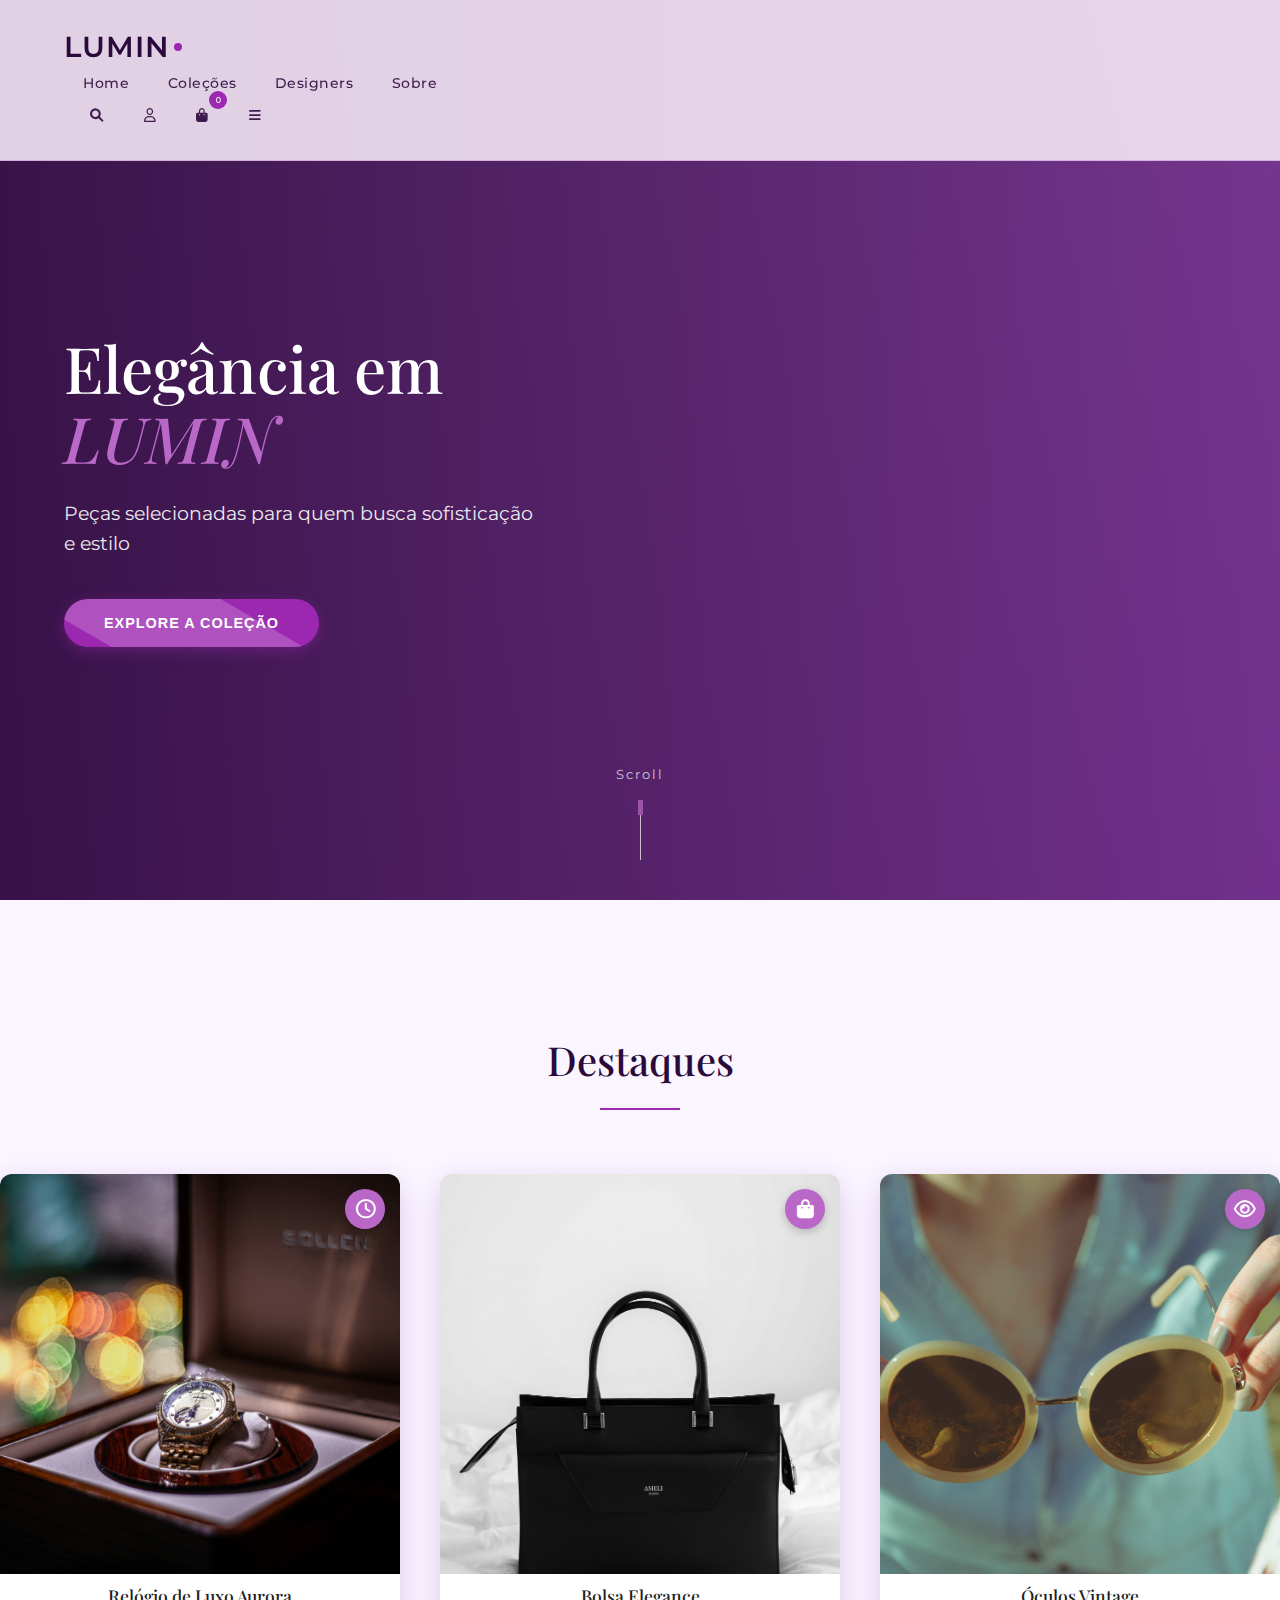
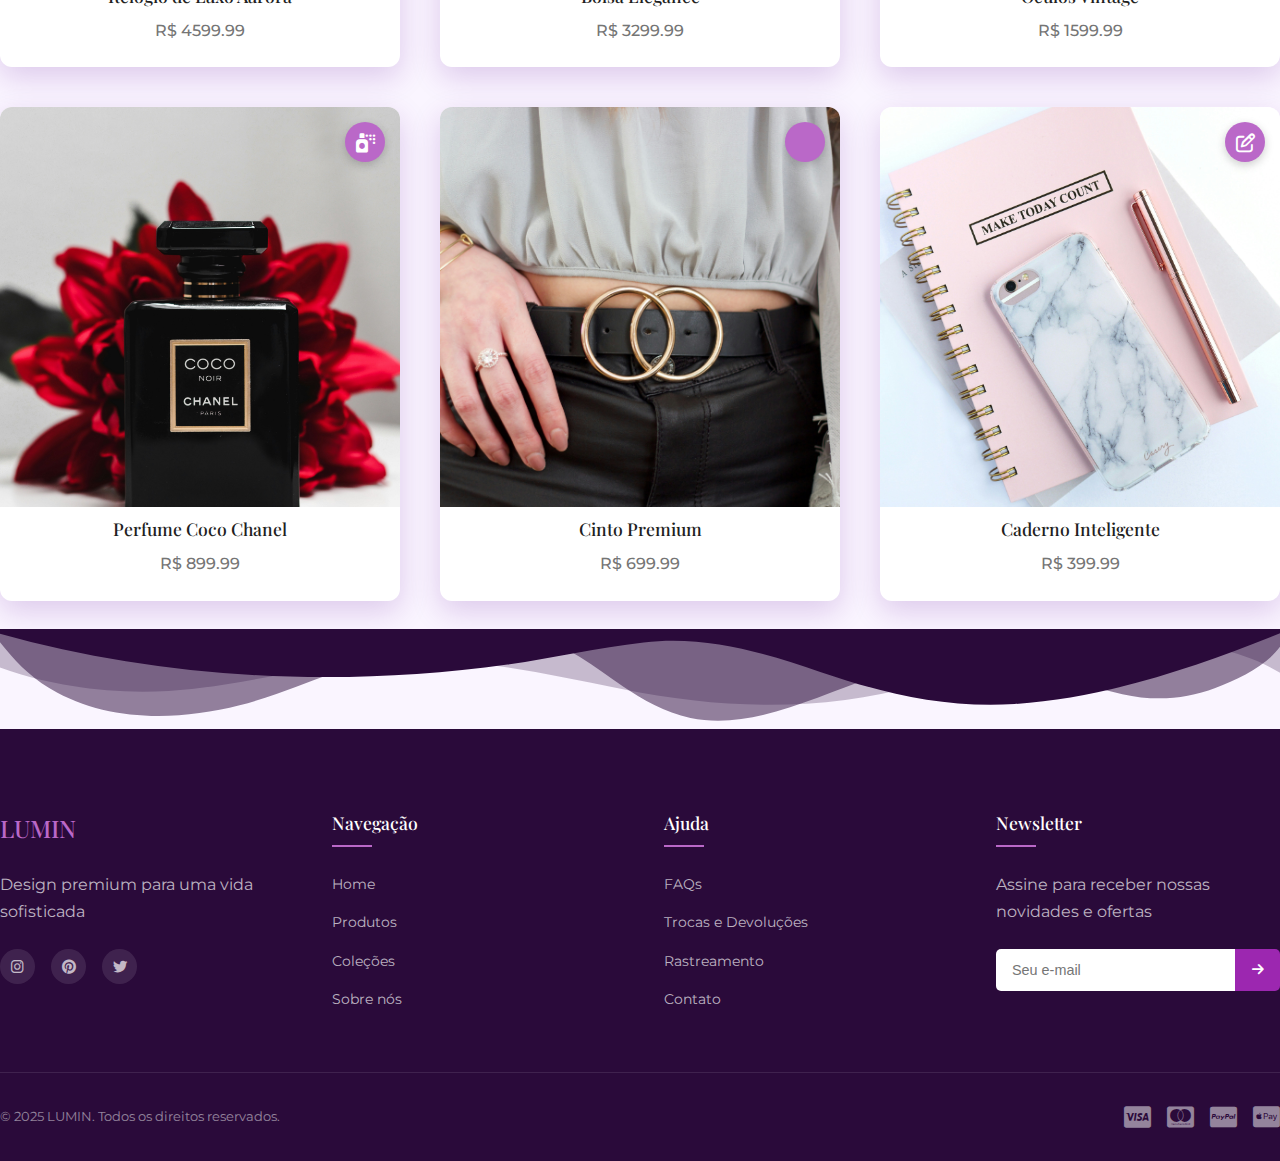
<file: index.html>
<!DOCTYPE html>
<html lang="pt-BR">
  <head>
    <meta charset="UTF-8" />
    <meta name="viewport" content="width=device-width, initial-scale=1.0" />
    <title>LUMIN | E-commerce Premium</title>
    <link
      rel="stylesheet"
      href="https://fonts.googleapis.com/css2?family=Montserrat:wght@300;400;500;600;700&family=Playfair+Display:wght@400;500;600&display=swap"
    />
    <link
      rel="stylesheet"
      href="https://cdnjs.cloudflare.com/ajax/libs/font-awesome/6.0.0-beta3/css/all.min.css"
    />
    <link rel="stylesheet" href="css/style.css" />
    <style>
      /* Pré-loader para evitar FOUC */
      body:not(.loaded) {
        overflow: hidden;
        height: 100vh;
      }
      .preloader {
        position: fixed;
        top: 0;
        left: 0;
        width: 100%;
        height: 100%;
        background: #2a0a3a;
        display: flex;
        justify-content: center;
        align-items: center;
        z-index: 9999;
        transition: opacity 0.5s ease;
      }
      .loader {
        width: 50px;
        height: 50px;
        border: 3px solid rgba(255, 255, 255, 0.1);
        border-radius: 50%;
        border-top-color: #ba68c8;
        animation: spin 1s ease-in-out infinite;
      }
      @keyframes spin {
        to {
          transform: rotate(360deg);
        }
      }
    </style>
  </head>
  <body>
    <div class="preloader">
      <div class="loader"></div>
    </div>

    <header class="glass-header">
      <div class="container">
        <div class="logo">
          <span>LUMIN</span>
          <div class="logo-dot"></div>
        </div>

        <nav class="main-nav">
          <ul>
            <li><a href="#" class="nav-link">Home</a></li>
            <li><a href="colecoes.html" class="nav-link">Coleções</a></li>
            <li><a href="#" class="nav-link">Designers</a></li>
            <li><a href="#" class="nav-link">Sobre</a></li>
          </ul>
        </nav>

        <div class="nav-icons">
          <button id="searchBtn" class="icon-btn">
            <i class="fas fa-search"></i>
          </button>
          <button id="loginBtn" class="icon-btn">
            <i class="far fa-user"></i>
          </button>
          <button id="cartBtn" class="icon-btn cart-icon">
            <i class="fas fa-shopping-bag"></i>
            <span id="cartCount" class="cart-badge">0</span>
          </button>
          <button id="menuBtn" class="icon-btn mobile-only">
            <i class="fas fa-bars"></i>
          </button>
        </div>
      </div>
    </header>

    <main>
      <section class="hero">
        <div class="hero-content">
          <h1>Elegância em <span>LUMIN</span></h1>
          <p>Peças selecionadas para quem busca sofisticação e estilo</p>
          <button class="cta-button">Explore a Coleção</button>
        </div>
        <div class="hero-scroll">
          <span>Scroll</span>
          <div class="scroll-line"></div>
        </div>
      </section>

      <section class="featured-products">
        <div class="section-header">
          <h2>Destaques</h2>
          <div class="section-line"></div>
        </div>
        <div class="products-grid">
          <!-- Produtos serão carregados via JavaScript -->
        </div>
      </section>
    </main>

    <!-- Modal de Login -->
    <div id="loginModal" class="modal">
      <div class="modal-content">
        <span class="close">&times;</span>
        <div class="modal-left">
          <h2>Bem-vindo de volta</h2>
          <p>
            Entre na sua conta para acessar seus favoritos e histórico de
            compras
          </p>
          <div class="social-login">
            <button class="social-btn google">
              <i class="fab fa-google"></i> Continuar com Google
            </button>
            <button class="social-btn apple">
              <i class="fab fa-apple"></i> Continuar com Apple
            </button>
          </div>
          <div class="divider">
            <span>ou</span>
          </div>
        </div>
        <form id="loginForm" class="modal-form">
          <div class="form-group">
            <label for="email">E-mail</label>
            <input type="email" id="email" required />
          </div>
          <div class="form-group">
            <label for="password">Senha</label>
            <input type="password" id="password" required />
            <a href="#" class="forgot-password">Esqueceu a senha?</a>
          </div>
          <button type="submit" class="submit-btn">Entrar</button>
          <p class="signup-text">
            Não tem uma conta? <a href="#" id="signupLink">Cadastre-se</a>
          </p>
        </form>
      </div>
    </div>

    <!-- Modal do Carrinho -->
    <div id="cartModal" class="modal">
      <div class="modal-content cart-modal">
        <span class="close">&times;</span>
        <h2>Seu Carrinho</h2>
        <div id="cartItems" class="cart-items">
          <!-- Itens serão carregados dinamicamente -->
        </div>
        <div class="cart-summary">
          <div class="summary-row">
            <span>Subtotal</span>
            <span id="subtotal">R$ 0.00</span>
          </div>
          <div class="summary-row">
            <span>Frete</span>
            <span id="shipping">Grátis</span>
          </div>
          <div class="summary-row total">
            <span>Total</span>
            <span id="cartTotal">R$ 0.00</span>
          </div>
          <button id="checkoutBtn" class="checkout-btn">
            Finalizar Compra
          </button>
        </div>
      </div>
    </div>

    <footer>
      <div class="footer-wave"></div>
      <div class="footer-content">
        <div class="footer-col">
          <h3>LUMIN</h3>
          <p>Design premium para uma vida sofisticada</p>
          <div class="social-links">
            <a href="#"><i class="fab fa-instagram"></i></a>
            <a href="#"><i class="fab fa-pinterest"></i></a>
            <a href="#"><i class="fab fa-twitter"></i></a>
          </div>
        </div>
        <div class="footer-col">
          <h4>Navegação</h4>
          <ul>
            <li><a href="#">Home</a></li>
            <li><a href="#">Produtos</a></li>
            <li><a href="#">Coleções</a></li>
            <li><a href="#">Sobre nós</a></li>
          </ul>
        </div>
        <div class="footer-col">
          <h4>Ajuda</h4>
          <ul>
            <li><a href="#">FAQs</a></li>
            <li><a href="#">Trocas e Devoluções</a></li>
            <li><a href="#">Rastreamento</a></li>
            <li><a href="#">Contato</a></li>
          </ul>
        </div>
        <div class="footer-col">
          <h4>Newsletter</h4>
          <p>Assine para receber nossas novidades e ofertas</p>
          <form class="newsletter-form">
            <input type="email" placeholder="Seu e-mail" />
            <button type="submit"><i class="fas fa-arrow-right"></i></button>
          </form>
        </div>
      </div>
      <div class="footer-bottom">
        <p>&copy; 2025 LUMIN. Todos os direitos reservados.</p>
        <div class="payment-methods">
          <i class="fab fa-cc-visa"></i>
          <i class="fab fa-cc-mastercard"></i>
          <i class="fab fa-cc-paypal"></i>
          <i class="fab fa-cc-apple-pay"></i>
        </div>
      </div>
    </footer>

    <script src="js/main.js"></script>
    <script src="js/cart.js"></script>
    <script src="js/api.js"></script>
  </body>
</html>
</file>
<file: css/style.css>
:root {
  /* Paleta de roxos sofisticados */
  --primary: #2a0a3a; /* Roxo escuro quase preto */
  --primary-light: #3d1b4d; /* Roxo médio */
  --primary-lighter: #5d2d7a; /* Roxo mais claro */
  --accent: #9c27b0; /* Roxo vibrante */
  --accent-light: #ba68c8; /* Roxo pastel */
  --accent-dark: #7b1fa2; /* Roxo mais escuro */
  --secondary: #f3e5f5; /* Roxo muito claro para fundos */
  --text: #212121; /* Preto para texto */
  --light-text: #757575; /* Cinza para texto secundário */
  --bg: #faf5ff; /* Fundo branco com leve tom roxo */
  --overlay: rgba(42, 10, 58, 0.9); /* Overlay roxo escuro */

  /* Variáveis de estilo */
  --transition: all 0.3s cubic-bezier(0.25, 0.46, 0.45, 0.94);
  --shadow: 0 10px 30px rgba(106, 27, 154, 0.2);
  --glass: rgba(243, 229, 245, 0.9);
  --border: 1px solid rgba(156, 39, 176, 0.2);
}

/* Reset e Estilos Globais */
* {
  margin: 0;
  padding: 0;
  box-sizing: border-box;
}

html {
  scroll-behavior: smooth;
}

body {
  font-family: "Montserrat", sans-serif;
  color: var(--text);
  background-color: var(--bg);
  line-height: 1.6;
  overflow-x: hidden;
}

body.loaded .preloader {
  opacity: 0;
  pointer-events: none;
}

h1,
h2,
h3,
h4 {
  font-family: "Playfair Display", serif;
  font-weight: 500;
}

a {
  text-decoration: none;
  color: inherit;
}

button {
  background: none;
  border: none;
  cursor: pointer;
}

.container {
  width: 90%;
  max-width: 1400px;
  margin: 0 auto;
}

/* Preloader */
.preloader {
  position: fixed;
  top: 0;
  left: 0;
  width: 100%;
  height: 100%;
  background: var(--primary);
  display: flex;
  justify-content: center;
  align-items: center;
  z-index: 9999;
  transition: opacity 0.5s ease;
}

.loader {
  width: 50px;
  height: 50px;
  border: 3px solid rgba(255, 255, 255, 0.1);
  border-radius: 50%;
  border-top-color: var(--accent-light);
  animation: spin 1s ease-in-out infinite;
}

@keyframes spin {
  to {
    transform: rotate(360deg);
  }
}

/* Header */
.glass-header {
  position: fixed;
  top: 0;
  left: 0;
  width: 100%;
  padding: 1.5rem 0;
  background: var(--glass);
  backdrop-filter: blur(10px);
  z-index: 1000;
  border-bottom: var(--border);
  transition: var(--transition);
}

.glass-header.scrolled {
  padding: 1rem 0;
  box-shadow: var(--shadow);
}

.header-container {
  display: flex;
  justify-content: space-between;
  align-items: center;
}

.logo {
  display: flex;
  align-items: center;
  font-size: 1.8rem;
  font-weight: 600;
  letter-spacing: 1px;
  position: relative;
  color: var(--primary);
}

.logo-dot {
  width: 8px;
  height: 8px;
  background: var(--accent);
  border-radius: 50%;
  margin-left: 5px;
}

.main-nav ul {
  display: flex;
  list-style: none;
}

.main-nav li {
  margin: 0 1.2rem;
}

.nav-link {
  position: relative;
  font-weight: 500;
  font-size: 0.9rem;
  letter-spacing: 0.5px;
  color: var(--primary-light);
  transition: var(--transition);
}

.nav-link:hover {
  color: var(--accent-dark);
}

.nav-link:after {
  content: "";
  position: absolute;
  bottom: -5px;
  left: 0;
  width: 0;
  height: 1px;
  background: var(--accent);
  transition: var(--transition);
}

.nav-link:hover:after {
  width: 100%;
}

.nav-icons {
  display: flex;
  align-items: center;
}

.icon-btn {
  width: 40px;
  height: 40px;
  display: flex;
  justify-content: center;
  align-items: center;
  border-radius: 50%;
  margin-left: 0.8rem;
  transition: var(--transition);
  position: relative;
  color: var(--primary-light);
}

.icon-btn:hover {
  background: rgba(156, 39, 176, 0.1);
  color: var(--accent-dark);
}

.cart-icon {
  position: relative;
}

.cart-badge {
  position: absolute;
  top: -5px;
  right: -5px;
  background: var(--accent);
  color: white;
  width: 18px;
  height: 18px;
  border-radius: 50%;
  font-size: 0.6rem;
  display: flex;
  justify-content: center;
  align-items: center;
}

/* Hero Section */
.hero {
  height: 100vh;
  min-height: 800px;
  position: relative;
  display: flex;
  align-items: center;
  padding-top: 80px;
  background: linear-gradient(-45deg, #2a0a3a, #5d2d7a, #9c27b0, #ba68c8);
  background-size: 400% 400%;
  animation: gradientBG 15s ease infinite;
}

@keyframes gradientBG {
  0% {
    background-position: 0% 50%;
  }
  50% {
    background-position: 100% 50%;
  }
  100% {
    background-position: 0% 50%;
  }
}

.hero:before {
  content: "";
  position: absolute;
  top: 0;
  left: 0;
  width: 100%;
  height: 100%;
  background: linear-gradient(
    to right,
    rgba(42, 10, 58, 0.9) 0%,
    rgba(93, 45, 122, 0.7) 100%
  );
}

.hero-content {
  position: relative;
  z-index: 1;
  color: white;
  max-width: 600px;
  padding: 0 5%;
}

.hero h1 {
  font-size: 4rem;
  margin-bottom: 1.5rem;
  line-height: 1.1;
}

.hero h1 span {
  color: var(--accent-light);
  font-style: italic;
}

.hero p {
  font-size: 1.2rem;
  margin-bottom: 2.5rem;
  opacity: 0.9;
}

.cta-button {
  background: var(--accent);
  color: white;
  padding: 1rem 2.5rem;
  font-size: 0.9rem;
  letter-spacing: 1px;
  text-transform: uppercase;
  border-radius: 30px;
  transition: var(--transition);
  font-weight: 600;
  position: relative;
  overflow: hidden;
  box-shadow: 0 4px 15px rgba(156, 39, 176, 0.4);
}

.cta-button:hover {
  transform: translateY(-3px);
  box-shadow: 0 10px 25px rgba(156, 39, 176, 0.4);
  background: var(--accent-dark);
}

.cta-button:after {
  content: "";
  position: absolute;
  top: -50%;
  left: -60%;
  width: 200%;
  height: 200%;
  background: rgba(255, 255, 255, 0.2);
  transform: rotate(30deg);
  transition: var(--transition);
}

.cta-button:hover:after {
  left: 100%;
}

.hero-scroll {
  position: absolute;
  bottom: 40px;
  left: 50%;
  transform: translateX(-50%);
  color: white;
  display: flex;
  flex-direction: column;
  align-items: center;
  font-size: 0.8rem;
  letter-spacing: 2px;
  opacity: 0.7;
}

.scroll-line {
  width: 1px;
  height: 60px;
  background: white;
  margin-top: 15px;
  position: relative;
}

.scroll-line:after {
  content: "";
  position: absolute;
  top: 0;
  left: -2px;
  width: 5px;
  height: 15px;
  background: var(--accent-light);
  animation: scrollAnimation 2s infinite;
}

@keyframes scrollAnimation {
  0% {
    top: 0;
    opacity: 1;
  }
  100% {
    top: 100%;
    opacity: 0;
  }
}

/* Featured Products */
.featured-products {
  padding: 8rem 0;
}

.section-header {
  text-align: center;
  margin-bottom: 4rem;
}

.section-header h2 {
  font-size: 2.5rem;
  margin-bottom: 1rem;
  color: var(--primary);
}

.section-line {
  width: 80px;
  height: 2px;
  background: var(--accent);
  margin: 0 auto;
}

.products-grid {
  display: grid;
  grid-template-columns: repeat(auto-fill, minmax(300px, 1fr));
  gap: 2.5rem;
}

.product-card {
  position: relative;
  overflow: hidden;
  transition: var(--transition);
  background: white;
  border-radius: 12px;
  box-shadow: var(--shadow);
}

.product-card:hover {
  transform: translateY(-10px);
  box-shadow: 0 15px 35px rgba(106, 27, 154, 0.25);
}

.product-image {
  width: 100%;
  height: 400px;
  object-fit: cover;
  transition: var(--transition);
}

.product-card:hover .product-image {
  opacity: 0.9;
}

.product-info {
  text-align: center;
  padding: 0 1.5rem 1.5rem;
}

.product-title {
  font-size: 1.1rem;
  margin-bottom: 0.5rem;
}

.product-price {
  color: var(--light-text);
  font-weight: 500;
}

.add-to-cart {
  position: absolute;
  bottom: 20px;
  left: 50%;
  transform: translateX(-50%);
  background: var(--accent);
  color: white;
  padding: 0.8rem 2rem;
  border-radius: 30px;
  font-size: 0.8rem;
  letter-spacing: 1px;
  opacity: 0;
  transition: var(--transition);
  text-transform: uppercase;
  font-weight: 600;
}

.product-card:hover .add-to-cart {
  opacity: 1;
  bottom: 30px;
}

.product-category {
  position: absolute;
  top: 15px;
  right: 15px;
  background: var(--accent-light);
  color: white;
  width: 40px;
  height: 40px;
  border-radius: 50%;
  display: flex;
  justify-content: center;
  align-items: center;
  font-size: 1.2rem;
  box-shadow: 0 3px 10px rgba(0, 0, 0, 0.2);
}

/* Modal */
.modal {
  display: none;
  position: fixed;
  top: 0;
  left: 0;
  width: 100%;
  height: 100%;
  background: var(--overlay);
  z-index: 2000;
  overflow-y: auto;
  padding: 2rem;
}

.modal-content {
  background: var(--bg);
  max-width: 900px;
  margin: 2rem auto;
  border-radius: 10px;
  box-shadow: var(--shadow);
  position: relative;
  animation: modalFadeIn 0.4s ease-out;
  display: flex;
  overflow: hidden;
}

@keyframes modalFadeIn {
  from {
    opacity: 0;
    transform: translateY(50px);
  }
  to {
    opacity: 1;
    transform: translateY(0);
  }
}

.modal-left {
  width: 40%;
  padding: 3rem;
  background: linear-gradient(
    135deg,
    var(--primary) 0%,
    var(--primary-light) 100%
  );
  color: white;
  display: flex;
  flex-direction: column;
  justify-content: center;
}

.modal-form {
  width: 60%;
  padding: 3rem;
}

.close {
  position: absolute;
  top: 20px;
  right: 20px;
  font-size: 1.5rem;
  cursor: pointer;
  transition: var(--transition);
  color: var(--light-text);
}

.close:hover {
  color: var(--accent);
}

.modal h2 {
  font-size: 2rem;
  margin-bottom: 1.5rem;
}

.modal p {
  color: rgba(255, 255, 255, 0.8);
  margin-bottom: 2rem;
}

.form-group {
  margin-bottom: 1.5rem;
}

.form-group label {
  display: block;
  margin-bottom: 0.5rem;
  font-size: 0.9rem;
  font-weight: 500;
}

.form-group input {
  width: 100%;
  padding: 0.8rem 1rem;
  border: var(--border);
  border-radius: 5px;
  font-size: 0.9rem;
  transition: var(--transition);
}

.form-group input:focus {
  border-color: var(--accent);
  outline: none;
  box-shadow: 0 0 0 3px rgba(156, 39, 176, 0.2);
}

.forgot-password {
  display: block;
  text-align: right;
  font-size: 0.8rem;
  margin-top: 0.5rem;
  color: var(--light-text);
}

.submit-btn {
  width: 100%;
  padding: 1rem;
  background: var(--primary);
  color: white;
  border-radius: 5px;
  font-weight: 600;
  letter-spacing: 0.5px;
  transition: var(--transition);
  margin-top: 1rem;
  position: relative;
  overflow: hidden;
}

.submit-btn:hover {
  background: var(--accent);
}

.submit-btn:after {
  content: "";
  position: absolute;
  top: -50%;
  left: -60%;
  width: 200%;
  height: 200%;
  background: rgba(255, 255, 255, 0.2);
  transform: rotate(30deg);
  transition: var(--transition);
}

.submit-btn:hover:after {
  left: 100%;
}

.signup-text {
  text-align: center;
  margin-top: 1.5rem;
  font-size: 0.9rem;
}

.signup-text a {
  color: var(--accent);
  font-weight: 500;
}

.social-login {
  margin: 2rem 0;
}

.social-btn {
  width: 100%;
  padding: 0.8rem;
  border-radius: 5px;
  font-size: 0.9rem;
  margin-bottom: 1rem;
  display: flex;
  align-items: center;
  justify-content: center;
  transition: var(--transition);
}

.social-btn i {
  margin-right: 10px;
  font-size: 1.1rem;
}

.social-btn.google {
  background: #4285f4;
  color: white;
}

.social-btn.apple {
  background: #000;
  color: white;
}

.divider {
  position: relative;
  margin: 2rem 0;
  text-align: center;
}

.divider:before {
  content: "";
  position: absolute;
  top: 50%;
  left: 0;
  width: 100%;
  height: 1px;
  background: rgba(255, 255, 255, 0.2);
  z-index: 1;
}

.divider span {
  position: relative;
  z-index: 2;
  background: var(--primary);
  padding: 0 1rem;
  color: rgba(255, 255, 255, 0.7);
  font-size: 0.8rem;
}

/* Cart Modal */
.cart-modal {
  max-width: 800px;
  padding: 2.5rem;
}

.cart-items {
  max-height: 400px;
  overflow-y: auto;
  margin-bottom: 2rem;
  padding-right: 1rem;
}

.cart-item {
  display: flex;
  margin-bottom: 1.5rem;
  padding-bottom: 1.5rem;
  border-bottom: var(--border);
}

.cart-item-image {
  width: 100px;
  height: 120px;
  object-fit: cover;
  margin-right: 1.5rem;
  border-radius: 5px;
}

.cart-item-details {
  flex: 1;
}

.cart-item-title {
  font-size: 1rem;
  margin-bottom: 0.5rem;
}

.cart-item-price {
  color: var(--light-text);
  margin-bottom: 1rem;
}

.cart-item-actions {
  display: flex;
  align-items: center;
}

.quantity-selector {
  display: flex;
  align-items: center;
  margin-right: 2rem;
  border: var(--border);
  border-radius: 5px;
  overflow: hidden;
}

.quantity-btn {
  width: 30px;
  height: 30px;
  display: flex;
  justify-content: center;
  align-items: center;
  background: var(--secondary);
  font-size: 1rem;
  transition: var(--transition);
}

.quantity-btn:hover {
  background: rgba(156, 39, 176, 0.1);
}

.quantity-value {
  width: 40px;
  text-align: center;
}

.remove-item {
  color: var(--light-text);
  font-size: 0.8rem;
  display: flex;
  align-items: center;
  transition: var(--transition);
}

.remove-item i {
  margin-right: 5px;
}

.remove-item:hover {
  color: #ff4d4d;
}

.empty-cart {
  text-align: center;
  padding: 2rem;
}

.empty-cart i {
  font-size: 3rem;
  color: var(--accent-light);
  margin-bottom: 1rem;
}

.empty-cart p {
  margin-bottom: 1.5rem;
  color: var(--light-text);
}

.continue-shopping {
  background: var(--primary);
  color: white;
  padding: 0.8rem 1.5rem;
  border-radius: 5px;
  font-size: 0.9rem;
  transition: var(--transition);
}

.continue-shopping:hover {
  background: var(--accent);
}

.cart-summary {
  border-top: var(--border);
  padding-top: 2rem;
}

.summary-row {
  display: flex;
  justify-content: space-between;
  margin-bottom: 1rem;
  font-size: 0.9rem;
}

.summary-row.total {
  font-size: 1.1rem;
  font-weight: 600;
  margin: 2rem 0;
}

.checkout-btn {
  width: 100%;
  padding: 1rem;
  background: var(--primary);
  color: white;
  border-radius: 5px;
  font-weight: 600;
  letter-spacing: 0.5px;
  transition: var(--transition);
  position: relative;
  overflow: hidden;
}

.checkout-btn:hover {
  background: var(--accent);
}

.checkout-btn:after {
  content: "";
  position: absolute;
  top: -50%;
  left: -60%;
  width: 200%;
  height: 200%;
  background: rgba(255, 255, 255, 0.2);
  transform: rotate(30deg);
  transition: var(--transition);
}

.checkout-btn:hover:after {
  left: 100%;
}

/* Footer */
footer {
  background: var(--primary);
  color: white;
  padding: 5rem 0 2rem;
  position: relative;
}

.footer-wave {
  position: absolute;
  top: -100px;
  left: 0;
  width: 100%;
  height: 100px;
  background: url('data:image/svg+xml;utf8,<svg viewBox="0 0 1200 120" xmlns="http://www.w3.org/2000/svg" preserveAspectRatio="none"><path d="M0,0V46.29c47.79,22.2,103.59,32.17,158,28,70.36-5.37,136.33-33.31,206.8-37.5C438.64,32.43,512.34,53.67,583,72.05c69.27,18,138.3,24.88,209.4,13.08,36.15-6,69.85-17.84,104.45-29.34C989.49,25,1113-14.29,1200,52.47V0Z" fill="%232a0a3a" opacity=".25"/><path d="M0,0V15.81C13,36.92,27.64,56.86,47.69,72.05,99.41,111.27,165,111,224.58,91.58c31.15-10.15,60.09-26.07,89.67-39.8,40.92-19,84.73-46,130.83-49.67,36.26-2.85,70.9,9.42,98.6,31.56,31.77,25.39,62.32,62,103.63,73,40.44,10.79,81.35-6.69,119.13-24.28s75.16-39,116.92-43.05c59.73-5.85,113.28,22.88,168.9,38.84,30.2,8.66,59,6.17,87.09-7.5,22.43-10.89,48-26.93,60.65-49.24V0Z" fill="%232a0a3a" opacity=".5"/><path d="M0,0V5.63C149.93,59,314.09,71.32,475.83,42.57c43-7.64,84.23-20.12,127.61-26.46,59-8.63,112.48,12.24,165.56,35.4C827.93,77.22,886,95.24,951.2,90c86.53-7,172.46-45.71,248.8-84.81V0Z" fill="%232a0a3a"/></svg>');
  background-size: cover;
}

.footer-content {
  display: grid;
  grid-template-columns: repeat(auto-fit, minmax(200px, 1fr));
  gap: 3rem;
  margin-bottom: 3rem;
}

.footer-col h3 {
  font-size: 1.5rem;
  margin-bottom: 1.5rem;
  color: var(--accent-light);
}

.footer-col h4 {
  font-size: 1.1rem;
  margin-bottom: 1.5rem;
  position: relative;
  padding-bottom: 10px;
}

.footer-col h4:after {
  content: "";
  position: absolute;
  bottom: 0;
  left: 0;
  width: 40px;
  height: 2px;
  background: var(--accent-light);
}

.footer-col p {
  color: rgba(255, 255, 255, 0.7);
  margin-bottom: 1.5rem;
  line-height: 1.7;
}

.footer-col ul {
  list-style: none;
}

.footer-col li {
  margin-bottom: 0.8rem;
}

.footer-col a {
  color: rgba(255, 255, 255, 0.7);
  transition: var(--transition);
  font-size: 0.9rem;
}

.footer-col a:hover {
  color: var(--accent-light);
  padding-left: 5px;
}

.social-links {
  display: flex;
  gap: 1rem;
}

.social-links a {
  width: 35px;
  height: 35px;
  border-radius: 50%;
  background: rgba(255, 255, 255, 0.1);
  display: flex;
  justify-content: center;
  align-items: center;
  transition: var(--transition);
}

.social-links a:hover {
  background: var(--accent-light);
  transform: translateY(-3px);
}

.newsletter-form {
  display: flex;
  margin-top: 1rem;
  border-radius: 5px;
  overflow: hidden;
}

.newsletter-form input {
  flex: 1;
  padding: 0.8rem 1rem;
  border: none;
  font-size: 0.9rem;
}

.newsletter-form button {
  width: 45px;
  background: var(--accent);
  color: white;
  transition: var(--transition);
}

.newsletter-form button:hover {
  background: var(--accent-light);
}

.footer-bottom {
  border-top: 1px solid rgba(255, 255, 255, 0.1);
  padding-top: 2rem;
  display: flex;
  justify-content: space-between;
  align-items: center;
  font-size: 0.8rem;
  color: rgba(255, 255, 255, 0.5);
}

.payment-methods {
  display: flex;
  gap: 1rem;
  font-size: 1.5rem;
}

/* Notificação */
.notification {
  position: fixed;
  bottom: 20px;
  left: 50%;
  transform: translateX(-50%);
  background: var(--primary);
  color: white;
  padding: 15px 25px;
  border-radius: 30px;
  box-shadow: 0 5px 15px rgba(156, 39, 176, 0.4);
  z-index: 3000;
  opacity: 0;
  transition: all 0.3s ease;
  display: flex;
  align-items: center;
  gap: 10px;
  font-size: 0.9rem;
}

.notification.show {
  opacity: 1;
  bottom: 30px;
}

.notification:before {
  content: "✓";
  font-weight: bold;
  color: var(--accent-light);
}

/* Animação do ícone do carrinho */
.cart-icon.animate {
  animation: cartBounce 0.5s ease;
}

@keyframes cartBounce {
  0%,
  100% {
    transform: scale(1);
  }
  25% {
    transform: scale(1.2);
  }
  50% {
    transform: scale(0.9);
  }
  75% {
    transform: scale(1.1);
  }
}

/* Responsividade */
@media (max-width: 992px) {
  .modal-content {
    flex-direction: column;
  }

  .modal-left,
  .modal-form {
    width: 100%;
  }

  .modal-left {
    border-radius: 10px 10px 0 0;
    padding: 2rem;
  }

  .hero h1 {
    font-size: 3.5rem;
  }
}

@media (max-width: 768px) {
  .main-nav {
    position: fixed;
    top: 0;
    right: -100%;
    width: 80%;
    max-width: 300px;
    height: 100vh;
    background: var(--bg);
    box-shadow: -5px 0 15px rgba(0, 0, 0, 0.1);
    transition: var(--transition);
    z-index: 1001;
    padding: 2rem;
  }

  .main-nav.active {
    right: 0;
  }

  .main-nav ul {
    flex-direction: column;
    margin-top: 3rem;
  }

  .main-nav li {
    margin: 1rem 0;
  }

  .hero h1 {
    font-size: 3rem;
  }

  .products-grid {
    grid-template-columns: repeat(auto-fill, minmax(250px, 1fr));
  }

  .cart-item {
    flex-direction: column;
  }

  .cart-item-image {
    width: 100%;
    height: auto;
    margin-bottom: 1rem;
  }
}

@media (max-width: 576px) {
  .hero h1 {
    font-size: 2.5rem;
  }

  .hero p {
    font-size: 1rem;
  }

  .modal {
    padding: 1rem;
  }

  .footer-content {
    grid-template-columns: 1fr;
  }

  .footer-bottom {
    flex-direction: column;
    text-align: center;
    gap: 1rem;
  }

  .payment-methods {
    justify-content: center;
  }
}

/* Página Coleções */
/* Página Coleções - Versão Corrigida */
.collections-page {
  padding: 6rem 2rem 4rem; /* Ajuste para o header fixo */
  max-width: 1400px;
  margin: 0 auto;
}

.collection-hero {
  text-align: center;
  margin-bottom: 3rem;
}

.collection-hero h1 {
  font-size: 2.8rem;
  color: var(--primary);
  margin-bottom: 1rem;
}

.collection-hero p {
  color: var(--light-text);
  font-size: 1.1rem;
}

/* Filtros - Versão Melhorada */
.collection-filters {
  display: flex;
  justify-content: center;
  flex-wrap: wrap;
  gap: 0.8rem;
  margin: 2.5rem 0 3rem;
}

.filter-btn {
  padding: 0.6rem 1.8rem;
  border-radius: 30px;
  background: transparent;
  border: 2px solid var(--primary-light);
  color: var(--primary);
  font-weight: 600;
  cursor: pointer;
  transition: var(--transition);
}

.filter-btn:hover {
  background: rgba(156, 39, 176, 0.1);
}

.filter-btn.active {
  background: var(--primary);
  color: white;
  border-color: var(--primary);
  box-shadow: 0 4px 12px rgba(156, 39, 176, 0.3);
}

/* Grid de Coleções - Layout Corrigido */
.collections-grid {
  display: grid;
  grid-template-columns: repeat(auto-fill, minmax(300px, 1fr));
  gap: 2.5rem;
  padding: 1rem;
}

.collection-card {
  border-radius: 12px;
  overflow: hidden;
  box-shadow: var(--shadow);
  transition: transform 0.3s ease, box-shadow 0.3s ease;
  background: white;
  position: relative;
}

.collection-card:hover {
  transform: translateY(-8px);
  box-shadow: 0 15px 30px rgba(106, 27, 154, 0.2);
}

.collection-card img {
  width: 100%;
  height: 220px;
  object-fit: cover;
  border-bottom: 1px solid rgba(0, 0, 0, 0.1);
}

.collection-info {
  padding: 1.5rem;
}

.collection-info h3 {
  font-size: 1.3rem;
  margin-bottom: 0.5rem;
  color: var(--primary);
}

.collection-info p {
  color: var(--light-text);
  margin-bottom: 1.5rem;
}

/* Efeito de loading para imagens */
.collection-card.loading img {
  background: linear-gradient(90deg, #f0f0f0 25%, #e0e0e0 50%, #f0f0f0 75%);
  background-size: 200% 100%;
  animation: loading 1.5s infinite;
}

@keyframes loading {
  0% {
    background-position: 200% 0;
  }
  100% {
    background-position: -200% 0;
  }
}

/* Responsividade */
@media (max-width: 768px) {
  .collections-grid {
    grid-template-columns: repeat(auto-fill, minmax(250px, 1fr));
  }

  .collection-filters {
    gap: 0.5rem;
  }

  .filter-btn {
    padding: 0.5rem 1.2rem;
    font-size: 0.9rem;
  }
}

@media (max-width: 480px) {
  .collections-page {
    padding: 5rem 1rem 3rem;
  }

  .collections-grid {
    grid-template-columns: 1fr;
  }
}
</file>
